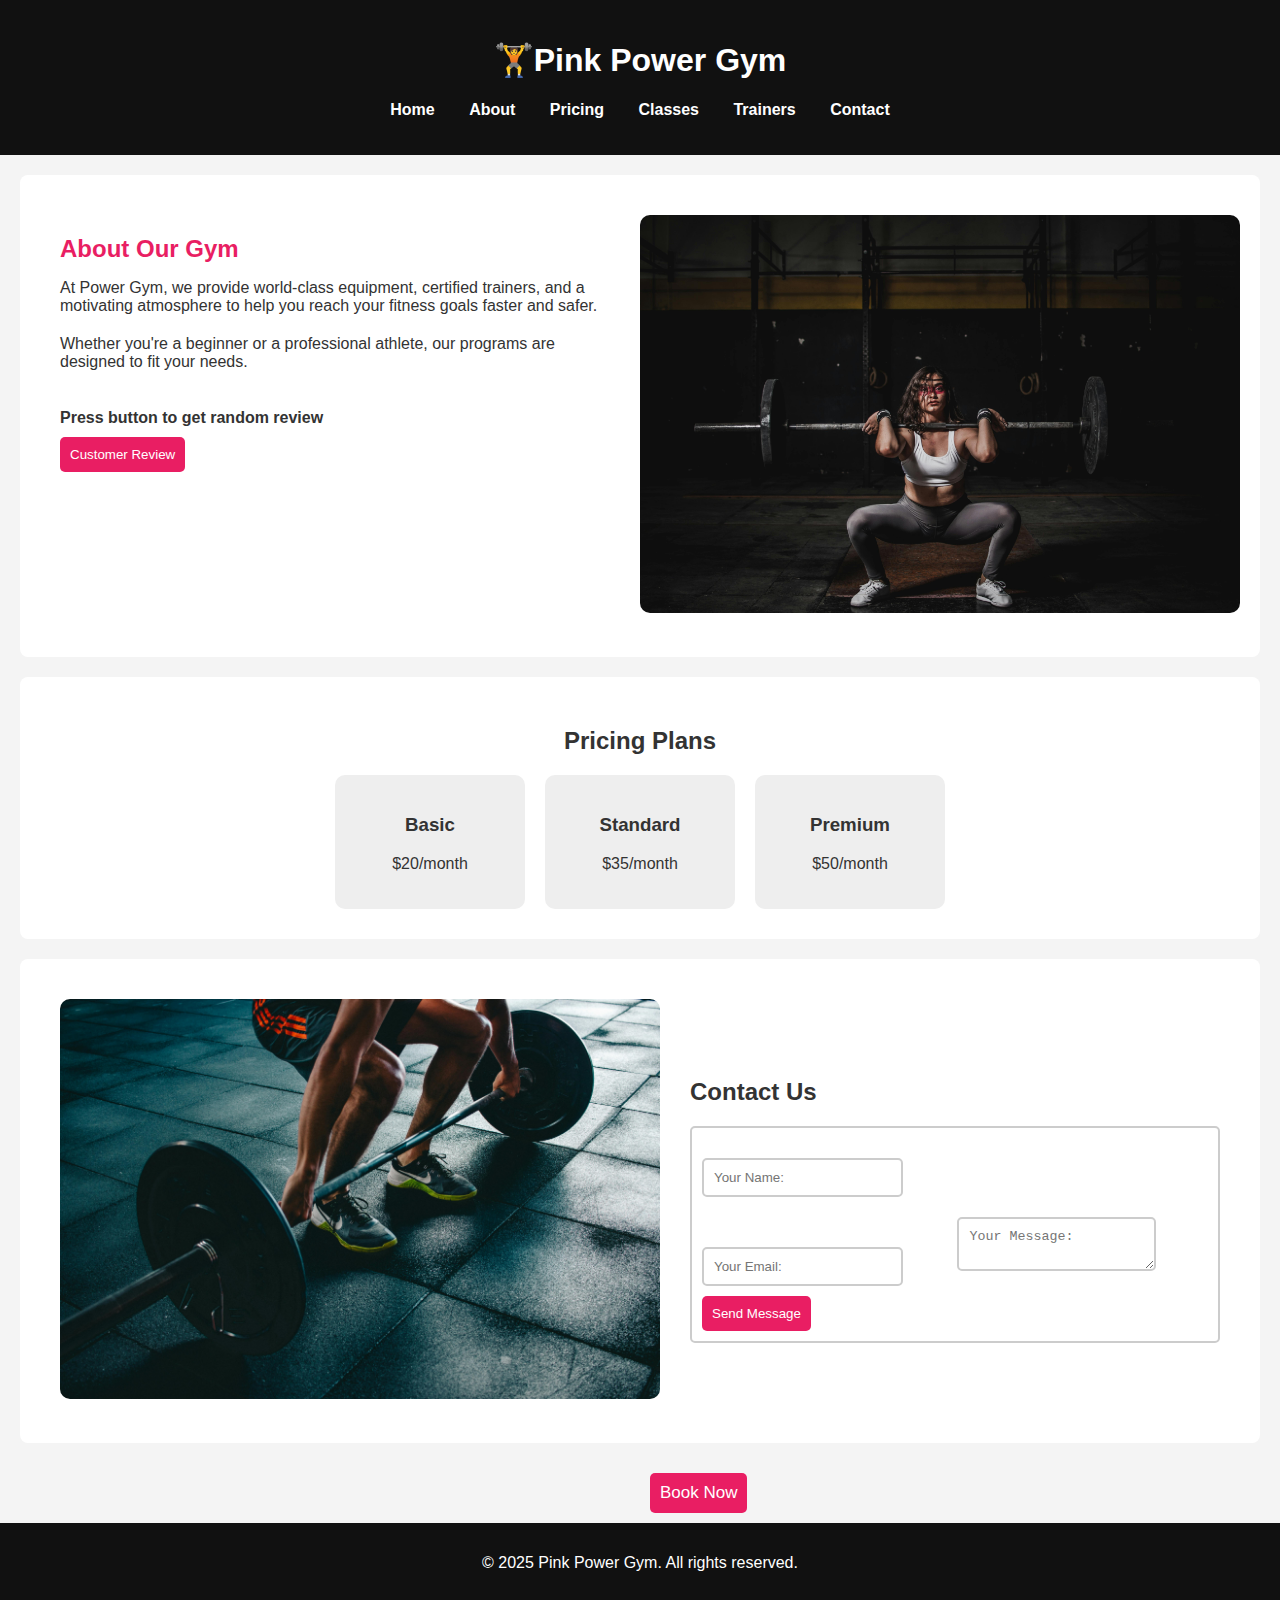
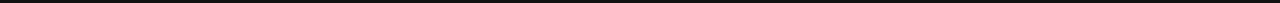
<file: index.html>
<!DOCTYPE html>
<html lang="en">
<head>
  <meta charset="UTF-8">
  <meta name="viewport" content="width=device-width, initial-scale=1">
  <title> Pink Power Gym</title>
  <link rel="stylesheet" href="style.css">
</head>
<body>

  
  <header>
    <h1>🏋️Pink Power Gym</h1>
    <nav>
      <ul>
        <li><a href="index.html">Home</a></li>
        <li><a href="#about">About</a></li>
        <li><a href="#pricing">Pricing</a></li>
        <li><a href="class.html">Classes</a></li> 
         <li><a href="trainers.html">Trainers</a></li>  
        <li><a href="#contact">Contact</a></li>
      </ul>
    </nav>
  </header>


  <section id="about" class="about-section">
    <div class="about-text">
      <h2>About Our Gym</h2>
      <p>
        At Power Gym, we provide world-class equipment, certified trainers, and a motivating atmosphere
        to help you reach your fitness goals faster and safer.
      </p>
      <p>
        Whether you're a beginner or a professional athlete, our programs are designed to fit your needs.
      </p>
      <div id="review"><br><strong>Press button to get random review</strong> </div>
      <div id="name"></div>
    <button class="customer_review ">Customer Review</button>
    </div>
    <div class="about-image">
      <img src="img1.jpeg" alt="Gym Interior">
    </div>
  </section>

  
  <section id="pricing">
    <h2>Pricing Plans</h2>
    <div class="pricing-cards">
      <div class="card">
        <h3>Basic</h3>
        <p>$20/month</p>
      </div>
      <div class="card">
        <h3>Standard</h3>
        <p>$35/month</p>
      </div>
      <div class="card">
        <h3>Premium</h3>
        <p>$50/month</p>
      </div>
    </div>
  </section>


  <section id="contact" class="contact-section">
    <div class="contact-image">
      <img src="img2.jpeg" alt="Contact Us">
    </div>
    <div class="contact-text">
      <h2>Contact Us</h2>
      <form id="contactForm">
        <input type="text" id="nameInput" placeholder="Your Name:" >
        <input type="email" placeholder="Your Email:" >
        <textarea placeholder="Your Message:"></textarea>
        <button type="submit">Send Message</button>
      </form>
    </div>
  </section>

  
  <button class="book-btn" onclick="bookNow()">Book Now</button>


  <footer>
    <p>&copy; 2025 Pink Power Gym. All rights reserved.</p>
  </footer>

  <script src="script.js"></script>
</body>
</html>
</file>
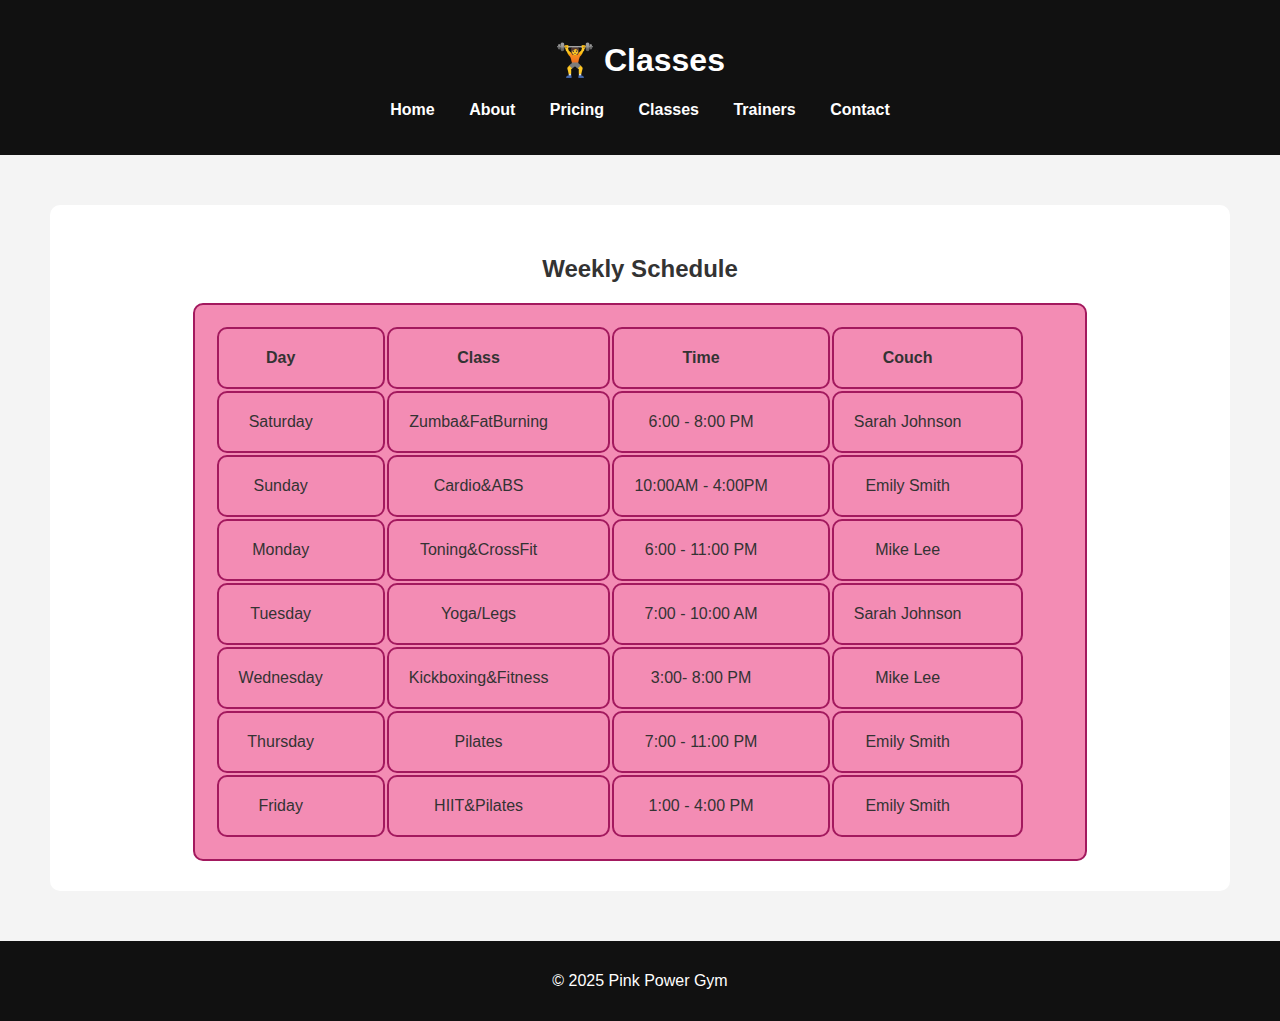
<file: class.html>
<!DOCTYPE html>
<html lang="en">
<head>
    <meta charset="UTF-8">
    <meta name="viewport" content="width=device-width, initial-scale=1.0">
    <title>Classes - Pink Power Gym</title>
    <link rel="stylesheet" href="style.css">
</head>
<body>
     <header>
    <h1>🏋️ Classes</h1>
    <nav>
      <ul>
        <li><a href="index.html">Home</a></li>
        <li><a href="index.html">About</a></li>
        <li><a href="index.html">Pricing</a></li>
       <li><a href="class.html">Classes</a></li> 
         <li><a href="trainers.html">Trainers</a></li>  
        <li><a href="index.html">Contact</a></li>
      </ul>
    </nav>
  </header>

    <section class="table">
        <h2>Weekly Schedule</h2>
        <table  border ="1" style="background-color: rgb(243, 140, 180);">
            <tr>
                <th>Day</th>
                <th>Class</th>
                <th>Time</th>
                 <th>Couch</th>
            </tr>
             <tr> <td>Saturday</td> <td>Zumba&FatBurning</td> <td>6:00 - 8:00 PM </td> <td>Sarah Johnson</td> </tr>
              <tr> <td>Sunday</td> <td>Cardio&ABS</td> <td>10:00AM - 4:00PM</td> <td>Emily Smith</td> </tr>
            <tr> <td>Monday</td> <td>Toning&CrossFit</td> <td>6:00 - 11:00 PM</td> <td>Mike Lee</td> </tr>
            <tr> <td>Tuesday</td> <td>Yoga/Legs</td> <td>7:00 - 10:00 AM</td> <td>Sarah Johnson</td> </tr>
            <tr> <td>Wednesday</td> <td>Kickboxing&Fitness</td> <td>3:00- 8:00 PM</td> <td>Mike Lee</td> </tr>
            <tr> <td>Thursday</td> <td>Pilates</td> <td>7:00 - 11:00 PM</td> <td>Emily Smith</td> </tr>
            <tr> <td>Friday</td> <td>HIIT&Pilates</td> <td>1:00 - 4:00 PM</td> <td>Emily Smith</td> </tr>
        </table>
    </section>

    <footer>
        <p>&copy; 2025 Pink Power Gym</p>
    </footer>
</body>
</html>
</file>
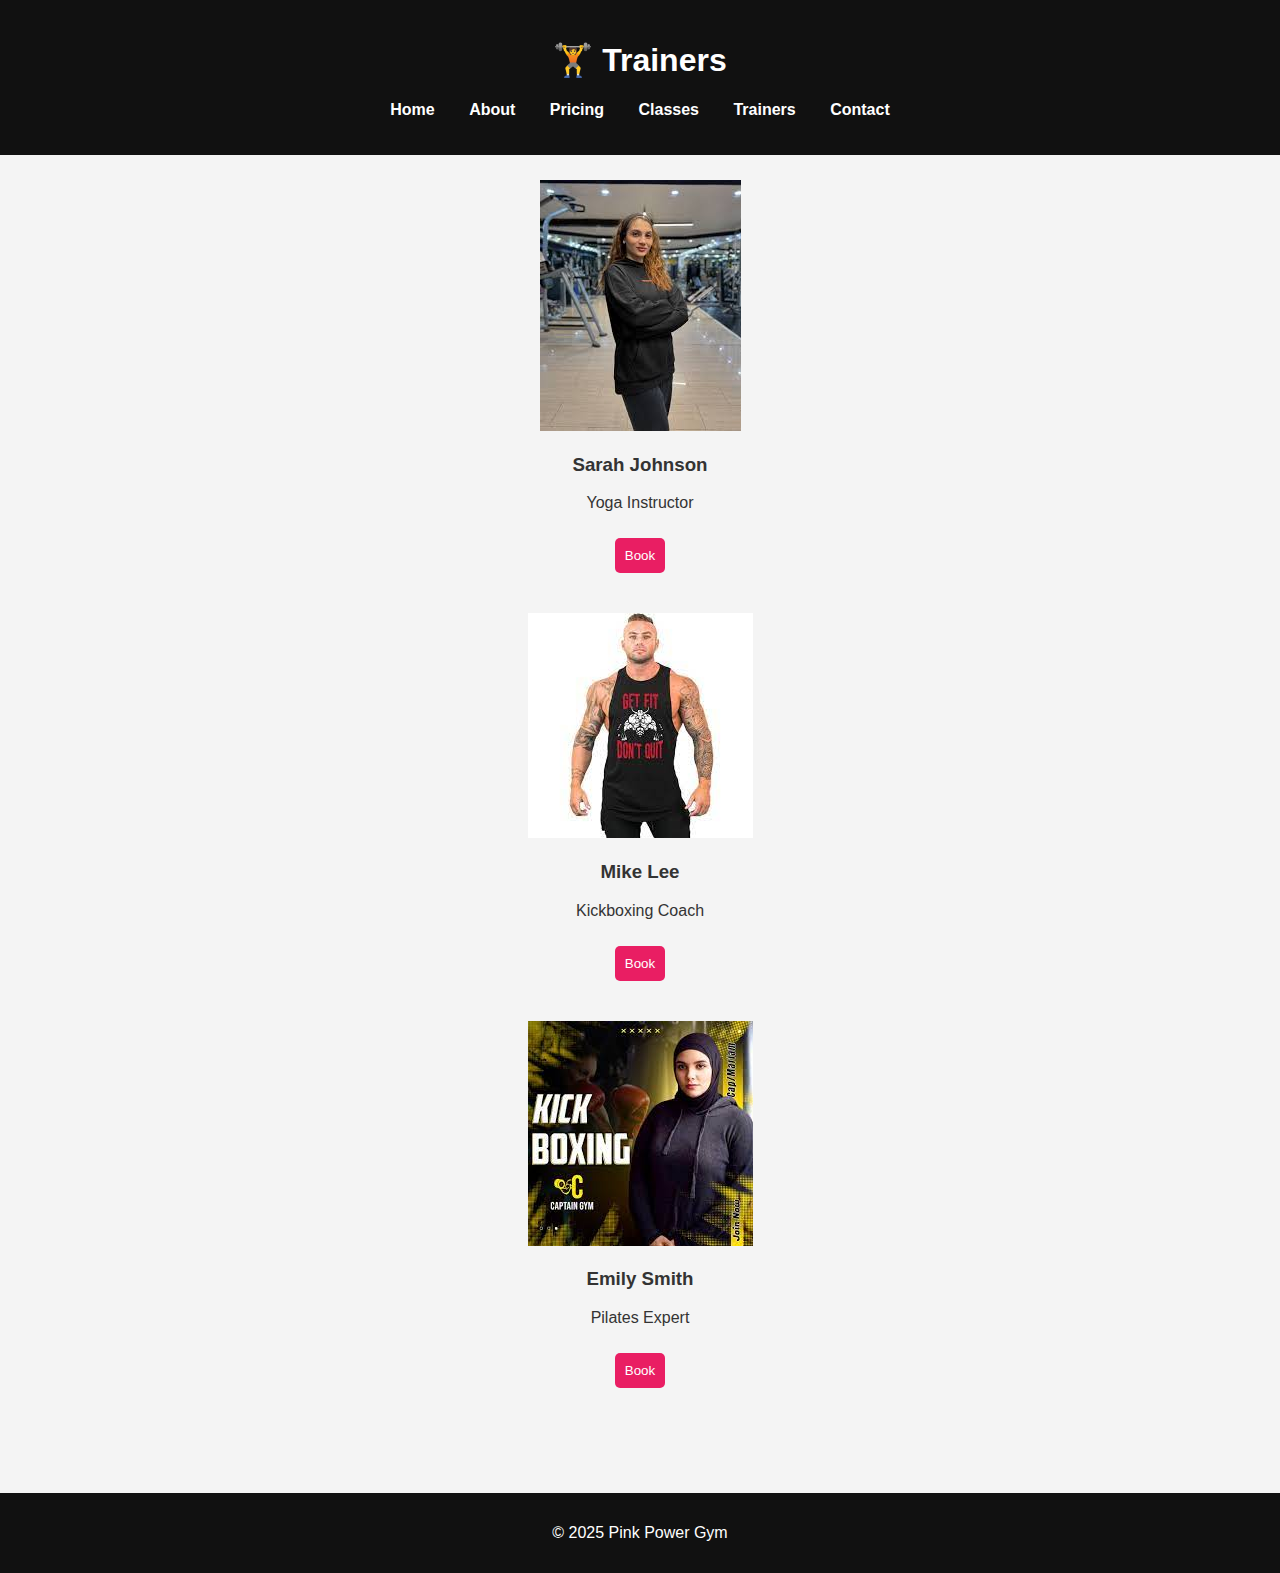
<file: trainers.html>
<!DOCTYPE html>
<html lang="en">
<head>
    <meta charset="UTF-8">
    <meta name="viewport" content="width=device-width, initial-scale=1.0">
    <title>Trainers - Pink Power Gym</title>
    <link rel="stylesheet" href="style.css">
   
</head>
<body>
 <header>
    <h1>🏋️ Trainers</h1>
    <nav>
      <ul>
        <li><a href="index.html">Home</a></li>
        <li><a href="index.html">About</a></li>
        <li><a href="index.html">Pricing</a></li>
       <li><a href="class.html">Classes</a></li> 
         <li><a href="trainers.html">Trainers</a></li>  
        <li><a href="index.html">Contact</a></li>
      </ul>
    </nav>
  </header>

    <section class="trainers">

        <div class="trainer-card">
            <img src="couch1.jpeg" alt="Trainer 1">
            <h3>Sarah Johnson</h3>
            <p>Yoga Instructor</p>
            <button onclick="bookTrainer('Sarah Johnson')">Book</button>
        </div>
        <div class="trainer-card">
            <img src="couch2.jpeg" alt="Trainer 2">
            <h3>Mike Lee</h3>
            <p>Kickboxing Coach</p>
            <button onclick="bookTrainer('Mike Lee')">Book</button>
        </div>
        <div class="trainer-card">
            <img src="couch3.jpeg" alt="Trainer 3">
            <h3>Emily Smith</h3>
            <p>Pilates Expert</p>
            <button onclick="bookTrainer('Emily Smith')">Book</button>
        </div>

    </section>
 <script src="script.js" defer></script>
    <footer>
        <p>&copy; 2025 Pink Power Gym</p>
    </footer>
</body>
</html>
</file>
<file: style.css>
body {
  font-family: Arial, sans-serif;
  margin: 0;
  padding: 0;
  background: #f4f4f4;
  color: #333;
}

/* index.html */
header {
  background-color: #111;
  color: white;
  padding: 20px;
  text-align: center;
}

nav ul {
  list-style: none;
  padding: 0;
}

nav li {
 display: inline;
  margin: 15px;
}

nav a {
  color: white;
  text-decoration: none;
  font-weight: bold;
}

nav a:hover {
  color: #e91e63;
  text-decoration: underline;
}

/* About Section */
.about-section {
  display: flex;
  gap: 30px;
  padding: 40px;
  background: white;
  border-radius: 8px;
  margin: 20px;
}

.about-text {
  max-width: 580px;
}

.about-text h2 {
  color: #e91e63;
  margin-bottom: 15px;
}

.about-text p {
  margin-bottom: 20px;
}

.about-image {
  max-width: 580px; 
}


.about-image img {
 width: 600px;
  border-radius: 10px;
}

/* Pricing Section */
#pricing {
  background: white;
  margin: 20px;
  padding: 30px;
  border-radius: 8px;
  text-align: center;
}

.pricing-cards {
  display: flex;
   gap: 20px;
  justify-content: center;
}

.card {
  background: #eee;
  padding: 20px;
  border-radius: 10px;
  width: 150px;
}

.card:hover {
  background: #e91e63;
  color: white;
 margin-top: 30px;
 margin-bottom: 30px;
}


/* Contact Section */
.contact-section {
  display: flex;
  align-items: center;
 gap: 30px;
  padding: 40px;
  background: white;
  border-radius: 8px;
  margin: 20px;
}

.contact-text {
  min-width: 580px;
}

.contact-image img {
  width: 600px;
  border-radius: 10px;
}

input, textarea, button ,form {
  padding: 10px;
  border: 2px solid #ccc;
  border-radius: 5px;
  margin-top: 20px;
  margin-right: 50px;
}

button {
  background: #e91e63;
  color: white;
  border: none;
  margin: auto;
  margin-top: 10px;
}

button:hover {
  background: #d81b60;
}

/* Book Button */

.book-btn {
margin-left: 650px;
margin-bottom: 10px;
  font-size: 17px;
}

/* Footer */

footer {
  text-align: center;
  background: #111;
  color: white;
  padding: 15px;
}

/*class.html*/

table, th, td {
    border: 2px solid #a3195e;
    padding: 20px;
    text-align: center;
    margin: auto;
 padding-right: 60px;
 border-radius: 10px;
}


.table h2{
  text-align: center;
  color: #333;
}

.table {
    padding: 40px;
  background: white;
  margin: 50px;
  padding: 30px;
  border-radius: 10px;
  
}

/*trainers.html*/
.trainers{
background: #f4f4f4;
    padding: 25px;
    border-radius: 10px;
    max-width: 300px;
    text-align: center;
    margin:  auto;
    margin-bottom: 40px;
  
}

.trainer-card{
   margin-bottom: 40px;
}

 .trainer-card:hover{
  background: #7e1a3b;
  color: white;
border-radius: 5px;
margin-top: 30px;
margin-bottom: 30px;
}
</file>
